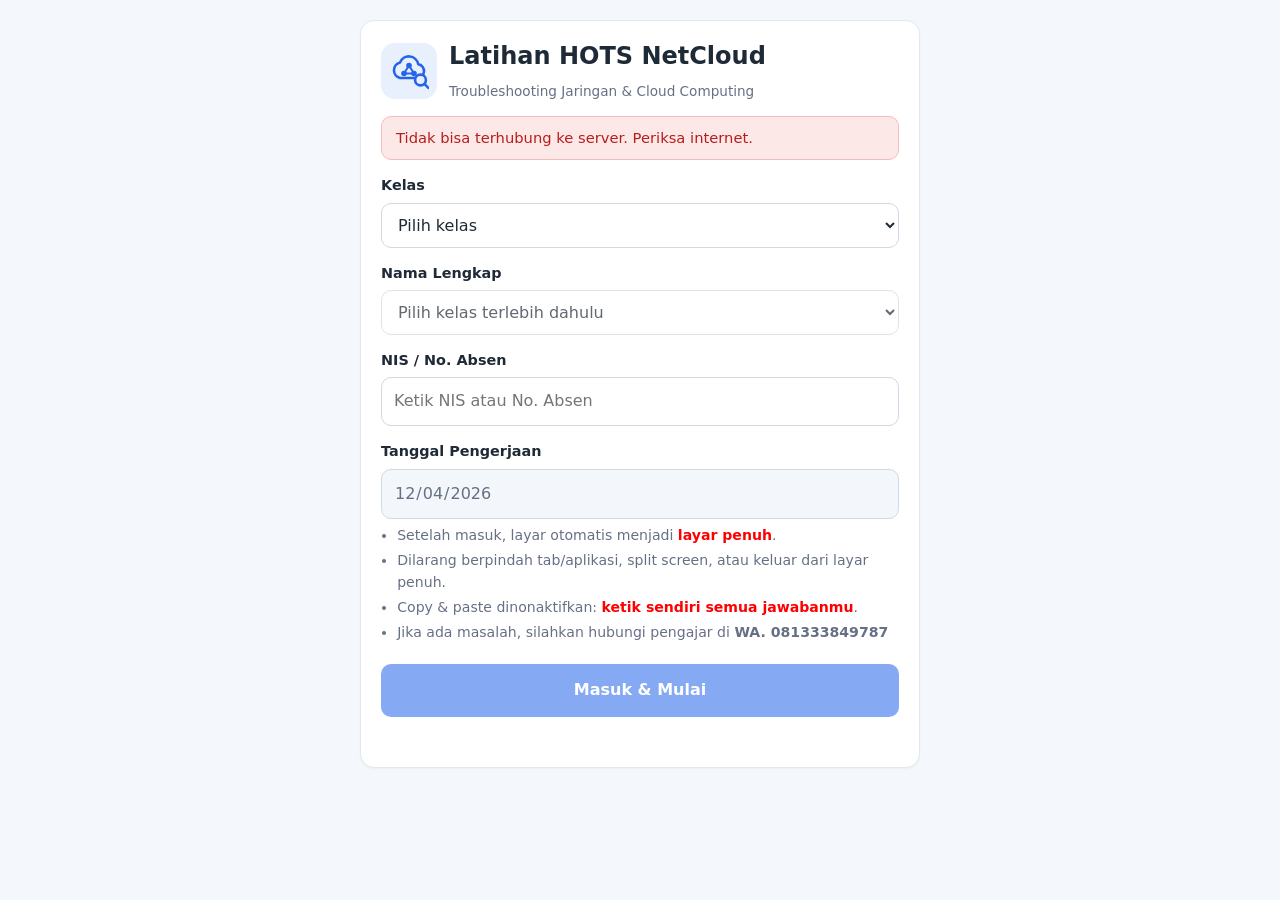
<file: index.html>
<!doctype html>
<html lang="id">
<head>
  <meta charset="utf-8">
  <meta name="viewport" content="width=device-width, initial-scale=1">
  <title>Latihan HOTS NetCloud</title>
  <link rel="stylesheet" href="style.css">
</head>
<body>

<!-- ============ LOGIN ============ -->
<main id="screen-login" class="screen active">
  <div class="wrap">
    <div class="card">
      <div class="brand-row">
        <div class="logo" aria-hidden="true">
          <svg viewBox="4 6 40 40" width="40" height="40" fill="none" stroke="currentColor" stroke-width="2.6" stroke-linecap="round" stroke-linejoin="round">
            <path d="M15 33h17a7 7 0 0 0 1.2-13.9A9.5 9.5 0 0 0 15 17.5 8 8 0 0 0 15 33z"/>
            <path d="M24 20.5 19 28.5h10z" stroke-width="2"/>
            <circle cx="24" cy="20.5" r="2.8" fill="currentColor" stroke="none"/>
            <circle cx="19" cy="28.5" r="2.8" fill="currentColor" stroke="none"/>
            <circle cx="29" cy="28.5" r="2.8" fill="currentColor" stroke="none"/>
            <circle cx="35.5" cy="35" r="5.4" fill="#e8f0fe"/>
            <path d="m39.4 38.9 4 4"/>
          </svg>
        </div>
        <div>
          <h1 id="judul">Latihan HOTS NetCloud</h1>
          <div class="muted small">Troubleshooting Jaringan &amp; Cloud Computing</div>
        </div>
      </div>

      <div id="status-banner" class="banner info">Memeriksa jadwal pengerjaan...</div>

      <form id="form-login" autocomplete="off" novalidate>
        <label for="kelas">Kelas</label>
        <select id="kelas" required>
          <option value="">Pilih kelas</option>
          <option>XII2</option>
          <option>XII3</option>
          <option>XII4</option>
          <option>XII5</option>
        </select>

        <label for="nama">Nama Lengkap</label>
        <select id="nama" required disabled>
          <option value="">Pilih kelas terlebih dahulu</option>
        </select>

        <label for="absen">NIS / No. Absen</label>
        <input id="absen" type="text" maxlength="20" autocomplete="off" placeholder="Ketik NIS atau No. Absen" required>

        <label for="tanggal">Tanggal Pengerjaan</label>
        <input id="tanggal" type="date" readonly>

        <ul class="rules">
          <li>Setelah masuk, layar otomatis menjadi <b><font color="red">layar penuh</font></b>.</li>
          <li>Dilarang berpindah tab/aplikasi, split screen, atau keluar dari layar penuh.</li>
          <li>Copy &amp; paste dinonaktifkan: <b><font color="red">ketik sendiri semua jawabanmu</font></b>.</li>
          <li>Jika ada masalah, silahkan hubungi pengajar di <b>WA. 081333849787</b></li>
        </ul>

        <button id="btn-masuk" class="btn block" type="submit" disabled>Masuk &amp; Mulai</button>
        <div id="login-error" class="error" role="alert"></div>
        <p id="link-hasil" class="small muted hidden" style="text-align:center; margin:14px 0 0">Sudah mengerjakan? <a href="hasil.html">Lihat hasil penilaianmu</a></p>
      </form>
    </div>
  </div>
</main>

<!-- ============ UJIAN ============ -->
<main id="screen-exam" class="screen">
  <div class="wrap wide">
    <div class="topbar">
      <div class="who"><span id="who-nama"></span> <span id="who-info"></span></div>
      <div style="display:flex; gap:8px; align-items:center; flex-wrap:wrap">
        <span class="pill" id="pill-pel">Pelanggaran: 0/3</span>
        <span class="pill" id="pill-timer">Sisa waktu <b id="timer">--:--</b></span>
      </div>
    </div>

    <div class="exam-grid">
      <aside class="card">
        <h3>Navigasi soal</h3>
        <div id="nav" class="nav"></div>
        <p class="small muted" style="margin-top:12px">Hijau = sudah dijawab. Jawaban tersimpan otomatis.</p>
        <button id="btn-kirim" class="btn block" type="button">Kirim Jawaban</button>
      </aside>

      <section class="card" id="q-card">
        <div><span class="tag" id="q-bagian"></span><span class="tag" id="q-level"></span></div>
        <h2 id="q-judul" style="margin-top:10px"></h2>
        <div id="q-kasus" class="kasus"></div>
        <div id="q-tanya" class="pertanyaan"></div>
        <label for="jawab">Jawabanmu (jawab semua bagian a, b, c dengan kalimatmu sendiri)</label>
        <textarea id="jawab" class="jawab" autocomplete="off" autocapitalize="sentences" spellcheck="false"
                  data-gramm="false" placeholder="Ketik jawabanmu di sini..."></textarea>
        <div class="small muted" id="q-hitung" style="text-align:right"></div>
        <div class="q-actions">
          <button id="btn-prev" class="btn ghost" type="button">&larr; Sebelumnya</button>
          <button id="btn-next" class="btn" type="button">Berikutnya &rarr;</button>
        </div>
      </section>
    </div>
  </div>
</main>

<!-- ============ SELESAI ============ -->
<main id="screen-done" class="screen">
  <div class="wrap">
    <div class="card" style="text-align:center">
      <div class="logo" style="margin:0 auto 12px; background:var(--ok-soft); color:var(--ok)">&#10003;</div>
      <h1>Jawaban terkirim</h1>
      <p id="done-info" class="muted"></p>
      <p class="small muted">Terima kasih. Nilai akan diumumkan kemudian. Kamu boleh menutup halaman ini.</p>
    </div>
  </div>
</main>

<!-- ============ OVERLAY PELANGGARAN ============ -->
<div id="ov-lock" class="overlay lock hidden">
  <div class="box" style="text-align:center">
    <div class="pill bad" style="margin-bottom:12px">Pelanggaran Terdeteksi</div>
    <h2 id="lock-judul">Kembali ke layar penuh</h2>
    <p id="lock-pesan" class="muted"></p>
    <p class="small muted">Soal disembunyikan sampai kamu kembali ke layar penuh. Waktu tetap berjalan.</p>
    <button id="btn-resume" class="btn block" type="button">Kembali ke Layar Penuh</button>
  </div>
</div>

<!-- ============ MODAL KONFIRMASI KIRIM ============ -->
<div id="ov-konfirmasi" class="overlay hidden">
  <div class="box">
    <h2>Kirim jawaban sekarang?</h2>
    <p id="konfirmasi-pesan" class="muted"></p>
    <div style="display:flex; gap:10px; justify-content:flex-end; margin-top:16px">
      <button id="btn-batal" class="btn ghost" type="button">Periksa lagi</button>
      <button id="btn-yakin" class="btn" type="button">Ya, kirim</button>
    </div>
  </div>
</div>

<!-- ============ MODAL STATUS PENGIRIMAN ============ -->
<div id="ov-kirim" class="overlay hidden">
  <div class="box" style="text-align:center">
    <h2 id="kirim-judul">Mengirim jawaban...</h2>
    <p id="kirim-pesan" class="muted">Jangan tutup halaman ini.</p>
    <button id="btn-coba" class="btn block hidden" type="button">Coba kirim lagi</button>
  </div>
</div>

<div id="toast" class="toast hidden"></div>

<script src="config.js"></script>
<script src="app.js"></script>
</body>
</html>
</file>
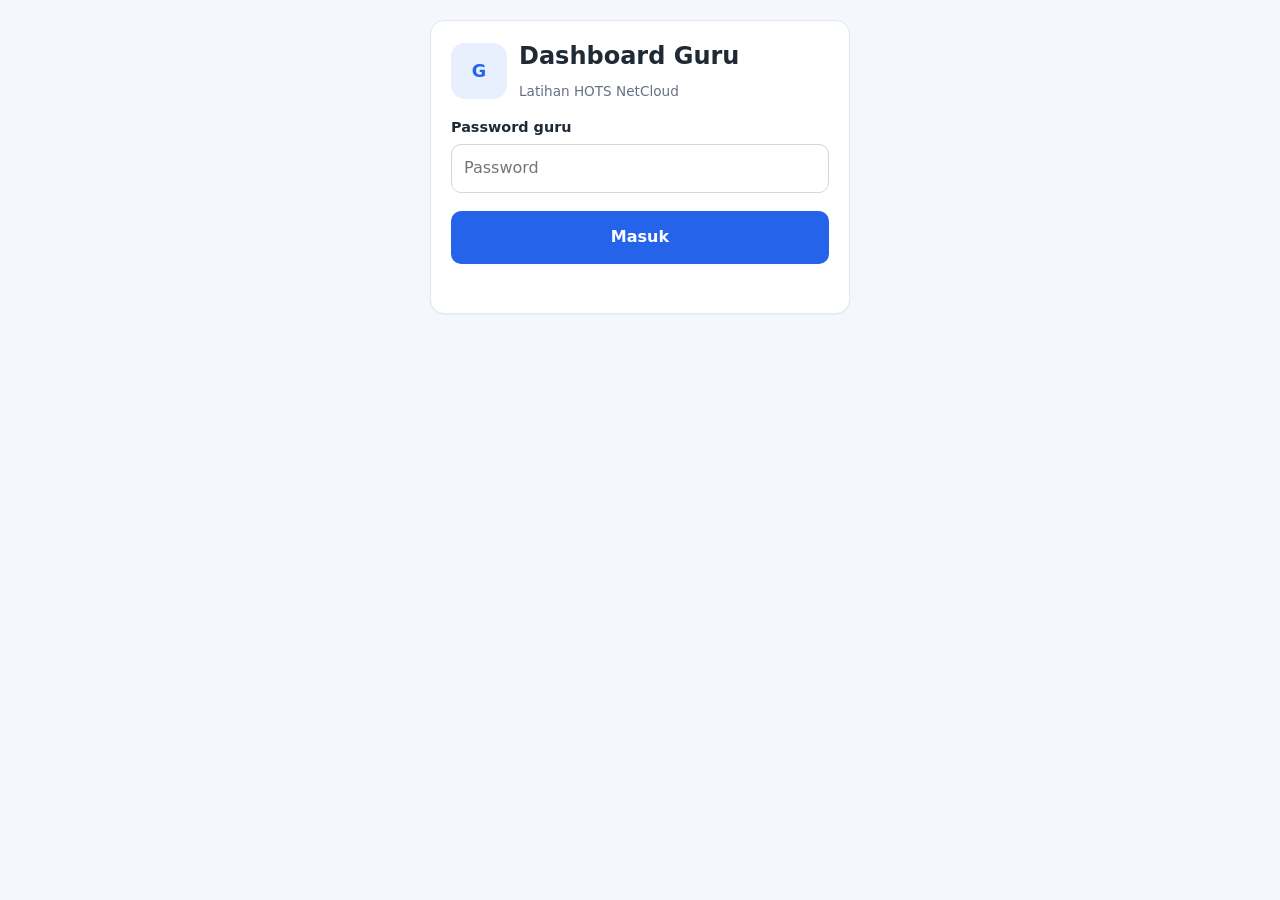
<file: guru.html>
<!doctype html>
<html lang="id">
<head>
  <meta charset="utf-8">
  <meta name="viewport" content="width=device-width, initial-scale=1">
  <meta name="robots" content="noindex, nofollow">
  <title>Dashboard Guru - Latihan HOTS NetCloud</title>
  <link rel="stylesheet" href="style.css">
</head>
<body>

<!-- ============ LOGIN GURU ============ -->
<main id="g-login" class="screen active">
  <div class="wrap" style="max-width:420px">
    <div class="card">
      <div class="brand-row">
        <div class="logo">G</div>
        <div><h1>Dashboard Guru</h1><div class="muted small">Latihan HOTS NetCloud</div></div>
      </div>
      <form id="g-form" autocomplete="off">
        <label for="g-pass">Password guru</label>
        <input id="g-pass" type="password" placeholder="Password" required>
        <button class="btn block" type="submit">Masuk</button>
        <div id="g-err" class="error" role="alert"></div>
      </form>
    </div>
  </div>
</main>

<!-- ============ DASHBOARD ============ -->
<main id="g-app" class="screen">
  <div class="wrap wide">
    <div style="display:flex; justify-content:space-between; align-items:center; gap:12px; flex-wrap:wrap">
      <div class="brand-row" style="margin:0">
        <div class="logo">G</div>
        <div><h1 id="g-judul" style="margin:0">Dashboard Guru</h1><div class="muted small" id="g-sub"></div></div>
      </div>
      <div style="display:flex; gap:8px; align-items:center; flex-wrap:wrap">
        <span id="g-state" class="badge info"></span>
        <label style="margin:0; font-weight:400; font-size:.85rem"><input id="g-auto" type="checkbox" checked> auto-refresh 30 dtk</label>
        <button id="g-refresh" class="btn ghost sm" type="button">Muat ulang</button>
        <button id="g-keluar" class="btn ghost sm" type="button">Keluar</button>
      </div>
    </div>

    <div class="tabs" id="g-tabs">
      <button data-tab="ringkasan" class="on" type="button">Ringkasan</button>
      <button data-tab="hasil" type="button">Hasil Siswa</button>
      <button data-tab="atur" type="button">Pengaturan Waktu</button>
      <button data-tab="pin" type="button">PIN Siswa</button>
    </div>

    <!-- Ringkasan -->
    <section id="tab-ringkasan">
      <div class="stats" id="g-stats"></div>
      <div class="grid2">
        <div class="card"><h2>Rata-rata nilai per kelas</h2><div class="bars" id="g-kelas"></div></div>
        <div class="card"><h2>Rata-rata skor per soal <span class="muted small">(maks 10)</span></h2><div class="bars" id="g-soal"></div></div>
      </div>
    </section>

    <!-- Hasil -->
    <section id="tab-hasil" class="hidden">
      <div class="toolbar">
        <select id="f-kelas"><option value="">Semua kelas</option></select>
        <select id="f-status">
          <option value="">Semua status</option>
          <option value="Mengerjakan">Sedang mengerjakan</option>
          <option value="Selesai">Selesai</option>
          <option value="Belum">Belum masuk</option>
        </select>
        <input id="f-cari" type="text" placeholder="Cari nama...">
        <span style="flex:1"></span>
        <button id="g-hitung" class="btn ghost sm" type="button">Hitung ulang skor otomatis</button>
        <button id="g-csv" class="btn sm" type="button">Unduh CSV</button>
      </div>
      <div class="tablewrap">
        <table>
          <thead><tr>
            <th>Kelas</th><th>NIS/Absen</th><th>Nama</th><th>Tanggal</th><th>Mulai</th><th>Selesai</th>
            <th>Status</th><th>Pelanggaran</th><th>Nilai</th><th>Penilai</th><th></th>
          </tr></thead>
          <tbody id="g-rows"></tbody>
        </table>
      </div>
      <p class="small muted" style="margin-top:10px">
        Nilai awal adalah <b>saran otomatis</b> berdasarkan kata kunci. Buka <b>Detail</b> untuk membaca jawaban dan memberi skor akhir (0&ndash;10 per soal).
      </p>
    </section>

    <!-- Pengaturan -->
    <section id="tab-atur" class="hidden">
      <div class="card" style="max-width:640px">
        <h2>Jadwal pengerjaan</h2>
        <p class="muted small">Siswa hanya bisa login di antara waktu mulai dan selesai (WIB).</p>
        <label for="s-judul">Judul penilaian</label>
        <input id="s-judul" type="text" maxlength="80">
        <div class="row">
          <div><label for="s-mulai">Waktu mulai</label><input id="s-mulai" type="datetime-local"></div>
          <div><label for="s-selesai">Waktu selesai</label><input id="s-selesai" type="datetime-local"></div>
        </div>
        <label for="s-durasi">Durasi per siswa (menit, 0 = ikut waktu selesai)</label>
        <input id="s-durasi" type="number" min="0" max="600">
        <label for="s-hasil" style="display:flex; gap:8px; align-items:center; margin-top:18px"><input id="s-hasil" type="checkbox" style="width:auto"> Tampilkan nilai &amp; skor per soal ke siswa</label>
        <p class="muted small" style="margin:4px 0 0">Siswa melihatnya di <b>hasil.html</b>, hanya untuk jawaban yang sudah Anda nilai lewat tombol <b>Detail</b> (kolom Penilai = Guru). Nilai otomatis tidak ditampilkan.</p>
        <div style="display:flex; gap:8px; flex-wrap:wrap; margin-top:12px">
          <button id="s-sekarang" class="btn ghost sm" type="button">Mulai sekarang (+ sesuai durasi)</button>
          <button id="s-tutup" class="btn danger sm" type="button">Tutup sekarang</button>
        </div>
        <label for="s-pass" style="margin-top:22px">Ganti password guru (kosongkan bila tidak diganti)</label>
        <input id="s-pass" type="password" placeholder="Minimal 6 karakter" autocomplete="new-password">
        <button id="s-simpan" class="btn block" type="button">Simpan pengaturan</button>
        <div id="s-msg" class="small" style="margin-top:10px"></div>
      </div>
    </section>

    <!-- PIN Siswa -->
    <section id="tab-pin" class="hidden">
      <div class="card no-print" style="margin-bottom:12px">
        <h2>PIN untuk melihat hasil</h2>
        <p class="muted small" style="margin:0">Bagikan PIN ke masing-masing siswa (cetak lalu gunting, atau kirim lewat WA pribadi). Siswa memakainya di halaman <b>hasil.html</b>. Jaga kerahasiaan daftar ini. Salah PIN 5 kali, siswa dikunci 10 menit.</p>
      </div>
      <div class="toolbar no-print">
        <select id="p-kelas"><option value="">Semua kelas</option></select>
        <input id="p-cari" type="text" placeholder="Cari nama...">
        <span style="flex:1"></span>
        <button id="p-acak" class="btn danger sm" type="button">Acak ulang PIN kelas ini</button>
        <button id="p-cetak" class="btn ghost sm" type="button">Cetak</button>
        <button id="p-csv" class="btn sm" type="button">Unduh CSV</button>
      </div>
      <h2 class="print-only">Daftar PIN Hasil Penilaian HOTS Informatika XII</h2>
      <div class="tablewrap">
        <table>
          <thead><tr><th>Kelas</th><th>Nama</th><th>PIN</th><th class="no-print"></th></tr></thead>
          <tbody id="p-rows"></tbody>
        </table>
      </div>
    </section>
  </div>
</main>

<!-- ============ MODAL DETAIL ============ -->
<div id="g-modal" class="overlay hidden" style="align-items:start; overflow-y:auto">
  <div class="modal-card" style="margin:20px auto">
    <div style="display:flex; justify-content:space-between; gap:10px; align-items:start">
      <div><h2 id="m-nama" style="margin:0"></h2><div class="muted small" id="m-info"></div></div>
      <button id="m-tutup" class="btn ghost sm" type="button">Tutup</button>
    </div>
    <div id="m-log" class="banner warn hidden"></div>
    <div id="m-body"></div>
    <div style="display:flex; justify-content:space-between; align-items:center; gap:10px; margin-top:12px; flex-wrap:wrap">
      <b>Total nilai: <span id="m-total">0</span> / 100</b>
      <span id="m-msg" class="small"></span>
      <button id="m-simpan" class="btn" type="button">Simpan skor</button>
    </div>
  </div>
</div>

<div id="toast" class="toast hidden"></div>

<script src="config.js"></script>
<script src="guru.js"></script>
</body>
</html>
</file>
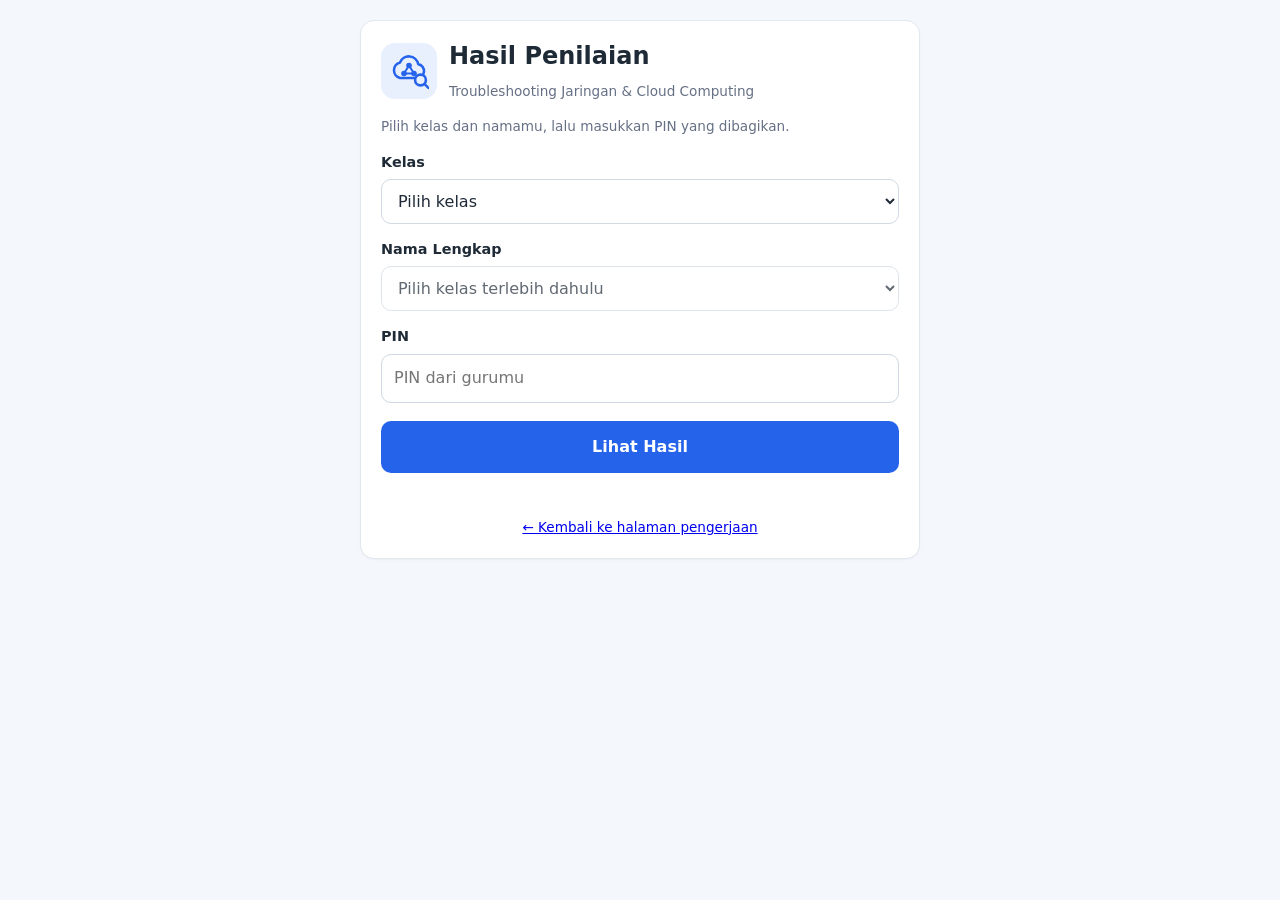
<file: hasil.html>
<!doctype html>
<html lang="id">
<head>
  <meta charset="utf-8">
  <meta name="viewport" content="width=device-width, initial-scale=1">
  <meta name="robots" content="noindex, nofollow">
  <title>Hasil Latihan HOTS NetCloud</title>
  <link rel="stylesheet" href="style.css">
</head>
<body>
<main class="screen active">
  <div class="wrap">
    <div class="card">
      <div class="brand-row">
        <div class="logo" aria-hidden="true">
          <svg viewBox="4 6 40 40" width="40" height="40" fill="none" stroke="currentColor" stroke-width="2.6" stroke-linecap="round" stroke-linejoin="round">
            <path d="M15 33h17a7 7 0 0 0 1.2-13.9A9.5 9.5 0 0 0 15 17.5 8 8 0 0 0 15 33z"/>
            <path d="M24 20.5 19 28.5h10z" stroke-width="2"/>
            <circle cx="24" cy="20.5" r="2.8" fill="currentColor" stroke="none"/>
            <circle cx="19" cy="28.5" r="2.8" fill="currentColor" stroke="none"/>
            <circle cx="29" cy="28.5" r="2.8" fill="currentColor" stroke="none"/>
            <circle cx="35.5" cy="35" r="5.4" fill="#e8f0fe"/>
            <path d="m39.4 38.9 4 4"/>
          </svg>
        </div>
        <div>
          <h1 id="judul">Hasil Penilaian</h1>
          <div class="muted small">Troubleshooting Jaringan &amp; Cloud Computing</div>
        </div>
      </div>

      <!-- Form cek hasil -->
      <form id="form-hasil" autocomplete="off" novalidate>
        <p class="muted small" style="margin-bottom:0">Pilih kelas dan namamu, lalu masukkan PIN yang dibagikan.</p>

        <label for="kelas">Kelas</label>
        <select id="kelas" required>
          <option value="">Pilih kelas</option>
          <option>XII2</option>
          <option>XII3</option>
          <option>XII4</option>
          <option>XII5</option>
        </select>

        <label for="nama">Nama Lengkap</label>
        <select id="nama" required disabled>
          <option value="">Pilih kelas terlebih dahulu</option>
        </select>

        <label for="pin">PIN</label>
        <input id="pin" type="text" inputmode="numeric" pattern="[0-9]*" maxlength="8" autocomplete="off" placeholder="PIN dari gurumu" required>

        <button id="btn-lihat" class="btn block" type="submit">Lihat Hasil</button>
        <div id="err" class="error" role="alert"></div>
        <p class="small muted" style="text-align:center; margin:14px 0 0"><a href="index.html">&larr; Kembali ke halaman pengerjaan</a></p>
      </form>

      <!-- Tampilan hasil -->
      <section id="hasil" class="hidden">
        <div style="text-align:center; margin:6px 0 18px">
          <div class="muted small" id="h-info"></div>
          <h2 id="h-nama" style="margin:2px 0 14px"></h2>
          <div class="big-score"><span id="h-nilai">0</span><span class="muted" style="font-size:1.1rem; font-weight:600"> / 100</span></div>
          <div id="h-pred" class="pill ok" style="margin-top:12px"></div>
        </div>
        <h3>Skor per soal <span class="muted small">(maks <span id="h-maks">10</span>)</span></h3>
        <div class="bars" id="h-bars"></div>
        <button id="btn-lagi" class="btn ghost block" type="button">Cek hasil lain</button>
      </section>
    </div>
  </div>
</main>

<script src="config.js"></script>
<script src="hasil.js"></script>
</body>
</html>
</file>
<file: style.css>
:root {
  --bg: #f4f8fc;
  --card: #ffffff;
  --ink: #1f2a37;
  --muted: #667085;
  --line: #e1e8f0;
  --brand: #2563eb;
  --brand-d: #1d4ed8;
  --brand-soft: #e8f0fe;
  --ok: #15803d;
  --ok-soft: #e7f6ec;
  --warn: #b45309;
  --warn-soft: #fff4e0;
  --bad: #b91c1c;
  --bad-soft: #fde8e8;
  --radius: 14px;
}
* { box-sizing: border-box; }
html, body { margin: 0; padding: 0; }
body {
  font-family: system-ui, -apple-system, "Segoe UI", Roboto, "Helvetica Neue", Arial, sans-serif;
  background: var(--bg);
  color: var(--ink);
  line-height: 1.55;
  -webkit-text-size-adjust: 100%;
}
h1, h2, h3 { line-height: 1.25; margin: 0 0 .4em; }
h1 { font-size: 1.5rem; }
h2 { font-size: 1.15rem; }
h3 { font-size: 1rem; }
p { margin: 0 0 .8em; }
.muted { color: var(--muted); }
.small { font-size: .85rem; }
.hidden { display: none !important; }

.screen { display: none; min-height: 100vh; padding: 20px 16px 40px; }
.screen.active { display: block; }
.wrap { max-width: 560px; margin: 0 auto; }
.wrap.wide { max-width: 1100px; }

.card {
  background: var(--card);
  border: 1px solid var(--line);
  border-radius: var(--radius);
  padding: 20px;
  box-shadow: 0 1px 2px rgba(16, 24, 40, .04);
}
.brand-row { display: flex; align-items: center; gap: 12px; margin-bottom: 14px; }
.logo {
  width: 56px; height: 56px; border-radius: 14px;
  background: var(--brand-soft); color: var(--brand);
  display: grid; place-items: center; font-weight: 700; font-size: 1.1rem; flex: none;
}

label { display: block; font-weight: 600; font-size: .9rem; margin: 14px 0 6px; }
input[type=text], input[type=number], input[type=password], input[type=date],
input[type=datetime-local], select, textarea {
  width: 100%;
  padding: 11px 12px;
  font: inherit;
  color: var(--ink);
  background: #fff;
  border: 1px solid #cfd8e3;
  border-radius: 10px;
  outline: none;
}
input:focus, select:focus, textarea:focus {
  border-color: var(--brand);
  box-shadow: 0 0 0 3px rgba(37, 99, 235, .15);
}
input[readonly] { background: #f3f6fa; color: var(--muted); }
.row { display: grid; grid-template-columns: 1fr 1fr; gap: 12px; }
@media (max-width: 520px) { .row { grid-template-columns: 1fr; } }

.btn {
  display: inline-flex; align-items: center; justify-content: center; gap: 8px;
  padding: 11px 18px; font: inherit; font-weight: 600;
  border: 1px solid transparent; border-radius: 10px; cursor: pointer;
  background: var(--brand); color: #fff;
}
.btn:hover { background: var(--brand-d); }
.btn:disabled { opacity: .55; cursor: not-allowed; }
.btn.block { width: 100%; margin-top: 18px; padding: 13px; }
.btn.ghost { background: #fff; color: var(--brand); border-color: #bfd0f5; }
.btn.ghost:hover { background: var(--brand-soft); }
.btn.danger { background: #fff; color: var(--bad); border-color: #f1b8b8; }
.btn.danger:hover { background: var(--bad-soft); }
.btn.sm { padding: 6px 12px; font-size: .85rem; border-radius: 8px; }

.banner { padding: 10px 14px; border-radius: 10px; font-size: .92rem; margin: 12px 0; border: 1px solid; }
.banner.info { background: var(--brand-soft); color: #1e40af; border-color: #c7d8fb; }
.banner.ok { background: var(--ok-soft); color: var(--ok); border-color: #b7e2c5; }
.banner.warn { background: var(--warn-soft); color: var(--warn); border-color: #f5d9a8; }
.banner.bad { background: var(--bad-soft); color: var(--bad); border-color: #f4bcbc; }
.error { color: var(--bad); font-size: .9rem; margin-top: 12px; min-height: 1.2em; }

.rules { margin: 6px 0 0; padding-left: 1.15em; font-size: .88rem; color: var(--muted); }
.rules li { margin: 3px 0; }
.rules a { color: var(--brand); text-decoration: underline; }

/* ---------- Layar ujian ---------- */
body.exam, body.exam * { -webkit-user-select: none; user-select: none; -webkit-touch-callout: none; }
body.exam textarea { -webkit-user-select: text; user-select: text; }

.topbar {
  position: sticky; top: 0; z-index: 5;
  display: flex; align-items: center; justify-content: space-between; gap: 12px; flex-wrap: wrap;
  background: #fff; border-bottom: 1px solid var(--line);
  padding: 10px 16px; margin: -20px -16px 16px;
}
.topbar .who { font-weight: 600; }
.topbar .who span { color: var(--muted); font-weight: 400; font-size: .88rem; }
.pill {
  display: inline-flex; align-items: center; gap: 6px; padding: 5px 12px;
  border-radius: 999px; font-weight: 600; font-size: .9rem;
  background: var(--brand-soft); color: var(--brand);
}
.pill.warn { background: var(--warn-soft); color: var(--warn); }
.pill.bad { background: var(--bad-soft); color: var(--bad); }
.pill.ok { background: var(--ok-soft); color: var(--ok); }
#timer { font-variant-numeric: tabular-nums; font-size: 1.05rem; }

.exam-grid { display: grid; grid-template-columns: 190px 1fr; gap: 16px; align-items: start; }
@media (max-width: 760px) { .exam-grid { grid-template-columns: 1fr; } }
.nav { display: flex; flex-wrap: wrap; gap: 8px; }
.nav button {
  width: 38px; height: 38px; border-radius: 10px; font: inherit; font-weight: 600;
  border: 1px solid #cfd8e3; background: #fff; color: var(--ink); cursor: pointer;
}
.nav button.done { background: var(--ok-soft); border-color: #b7e2c5; color: var(--ok); }
.nav button.cur { background: var(--brand); border-color: var(--brand); color: #fff; }
.tag {
  display: inline-block; font-size: .78rem; font-weight: 600; padding: 2px 9px;
  border-radius: 999px; background: var(--brand-soft); color: var(--brand); margin-right: 6px;
}
.kasus {
  background: #f8fafc; border: 1px solid var(--line); border-left: 4px solid var(--brand);
  border-radius: 10px; padding: 12px 14px; margin: 10px 0 14px; white-space: pre-wrap;
}
.kasus pre.code, pre.code {
  background: #0f172a; color: #e2e8f0; padding: 10px 12px; border-radius: 8px;
  overflow-x: auto; font-size: .82rem; margin: 8px 0; white-space: pre;
  font-family: ui-monospace, SFMono-Regular, Menlo, Consolas, monospace;
}
.pertanyaan { white-space: pre-wrap; font-weight: 500; margin-bottom: 12px; }
textarea.jawab { min-height: 220px; resize: vertical; line-height: 1.5; }
.q-actions { display: flex; justify-content: space-between; gap: 10px; margin-top: 14px; flex-wrap: wrap; }

.overlay {
  position: fixed; inset: 0; z-index: 50; background: rgba(15, 23, 42, .55);
  display: grid; place-items: center; padding: 16px;
}
.overlay .box {
  background: #fff; border-radius: var(--radius); padding: 24px; max-width: 440px; width: 100%;
  box-shadow: 0 20px 50px rgba(15, 23, 42, .3);
}
.overlay.lock { background: rgba(255, 255, 255, .97); }
.toast {
  position: fixed; left: 50%; bottom: 24px; transform: translateX(-50%);
  background: #1f2a37; color: #fff; padding: 10px 16px; border-radius: 10px;
  font-size: .9rem; z-index: 60; max-width: 90vw;
}

/* ---------- Dashboard guru ---------- */
.tabs { display: flex; gap: 6px; flex-wrap: wrap; margin: 14px 0; }
.tabs button {
  padding: 8px 16px; border-radius: 999px; font: inherit; font-weight: 600; cursor: pointer;
  border: 1px solid #cfd8e3; background: #fff; color: var(--ink);
}
.tabs button.on { background: var(--brand); border-color: var(--brand); color: #fff; }
.stats { display: grid; grid-template-columns: repeat(auto-fit, minmax(150px, 1fr)); gap: 12px; margin-bottom: 16px; }
.stat { background: #fff; border: 1px solid var(--line); border-radius: 12px; padding: 14px; }
.stat b { display: block; font-size: 1.5rem; line-height: 1.2; }
.stat span { color: var(--muted); font-size: .85rem; }
.bars { display: grid; gap: 10px; }
.bar-row { display: grid; grid-template-columns: 70px 1fr 56px; gap: 10px; align-items: center; font-size: .9rem; }
.bar { height: 12px; background: #eaf0f8; border-radius: 99px; overflow: hidden; }
.bar i { display: block; height: 100%; background: var(--brand); border-radius: 99px; }
.grid2 { display: grid; grid-template-columns: 1fr 1fr; gap: 16px; }
@media (max-width: 800px) { .grid2 { grid-template-columns: 1fr; } }
.toolbar { display: flex; gap: 10px; flex-wrap: wrap; align-items: center; margin-bottom: 12px; }
.toolbar select, .toolbar input[type=text] { width: auto; min-width: 150px; }
.tablewrap { overflow-x: auto; background: #fff; border: 1px solid var(--line); border-radius: 12px; }
table { border-collapse: collapse; width: 100%; font-size: .9rem; }
th, td { padding: 9px 12px; text-align: left; border-bottom: 1px solid var(--line); white-space: nowrap; }
th { background: #f2f6fb; font-size: .8rem; text-transform: uppercase; letter-spacing: .03em; color: var(--muted); position: sticky; top: 0; }
tr:last-child td { border-bottom: none; }
.badge { display: inline-block; padding: 2px 10px; border-radius: 999px; font-size: .8rem; font-weight: 600; }
.badge.ok { background: var(--ok-soft); color: var(--ok); }
.badge.warn { background: var(--warn-soft); color: var(--warn); }
.badge.bad { background: var(--bad-soft); color: var(--bad); }
.badge.info { background: var(--brand-soft); color: var(--brand); }
.modal-card {
  background: #fff; border-radius: var(--radius); max-width: 820px; width: 100%;
  max-height: 92vh; overflow-y: auto; padding: 22px;
}
.q-block { border: 1px solid var(--line); border-radius: 12px; padding: 14px; margin: 12px 0; }
.answer {
  white-space: pre-wrap; background: #f8fafc; border: 1px solid var(--line);
  border-radius: 8px; padding: 10px 12px; margin: 8px 0; min-height: 40px;
}
.score-in { width: 90px !important; display: inline-block; }
details summary { cursor: pointer; color: var(--brand); font-weight: 600; font-size: .9rem; }
details .pre { white-space: pre-wrap; margin-top: 6px; font-size: .9rem; }

/* ---------- Halaman hasil siswa ---------- */
.big-score { font-size: 3.4rem; font-weight: 700; line-height: 1; color: var(--brand); font-variant-numeric: tabular-nums; }
#hasil .bars { margin: 8px 0 4px; }
#hasil .bar-row { grid-template-columns: 64px 1fr 62px; }

/* ---------- Tab PIN: cetak ---------- */
.print-only { display: none; }
.pin-code { font-family: ui-monospace, SFMono-Regular, Menlo, Consolas, monospace; font-weight: 700; font-size: 1.05rem; letter-spacing: .12em; }
@media print {
  body.cetak-pin { background: #fff; }
  body.cetak-pin #g-app .wrap > div:first-child,
  body.cetak-pin .tabs, body.cetak-pin .no-print,
  body.cetak-pin #tab-ringkasan, body.cetak-pin #tab-hasil, body.cetak-pin #tab-atur,
  body.cetak-pin #g-modal, body.cetak-pin #toast { display: none !important; }
  body.cetak-pin .print-only { display: block !important; }
  body.cetak-pin .tablewrap { border: none; }
  body.cetak-pin th { position: static; }
  body.cetak-pin .screen { padding: 0; }
  body.cetak-pin tr { page-break-inside: avoid; }
}
</file>
